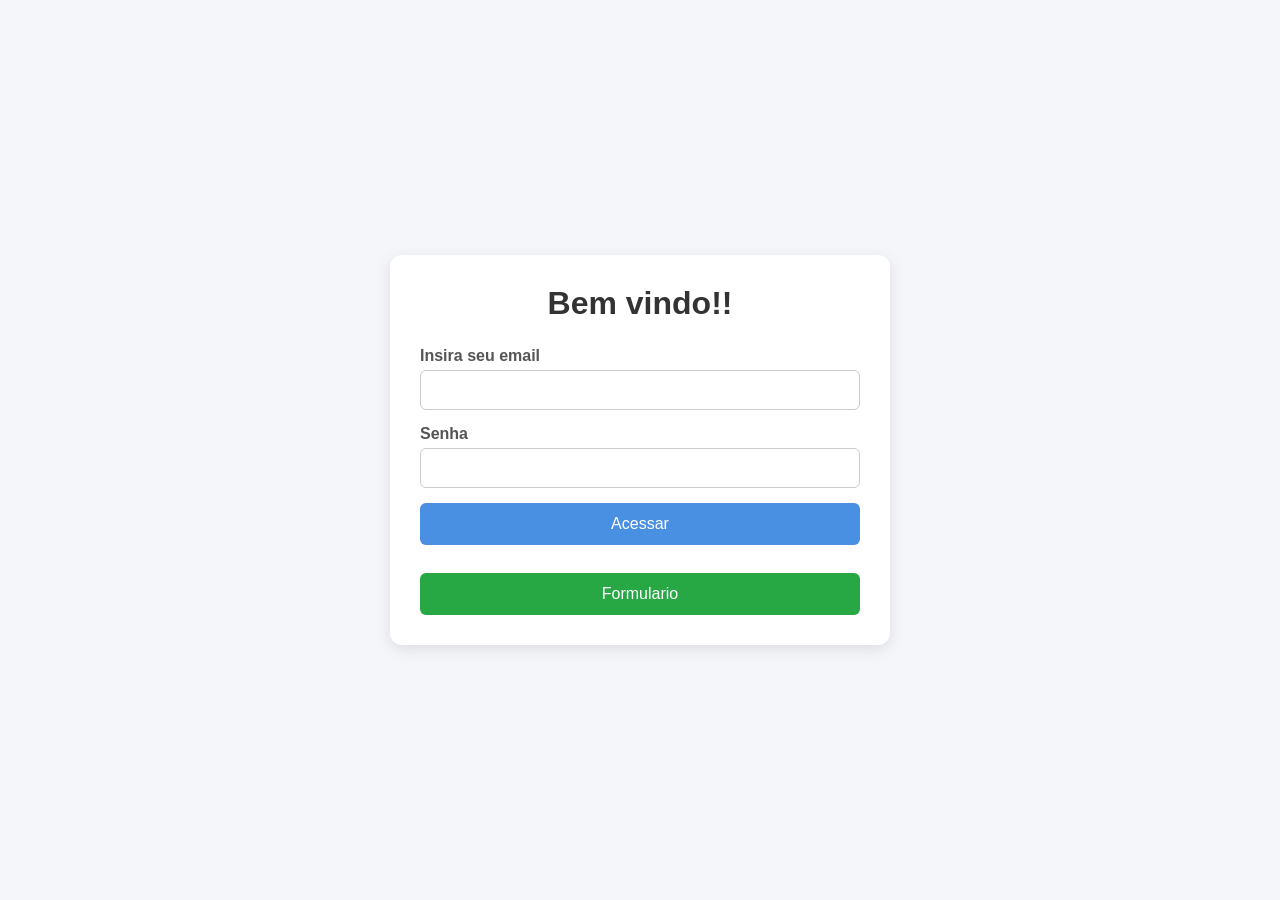
<file: Biblioteca/index.html>
<!DOCTYPE html>
<html lang="pt-BR">

<head>
  <meta charset="UTF-8">
  <meta name="viewport" content="width=device-width, initial-scale=1.0">
  <title>Biblioteca</title>
  <link rel="stylesheet" href="style.css">
</head>

<body>
  <div class="container">
    <h1>Bem vindo!!</h1>

    <form id="login">
      <p>
        <label for="email">Insira seu email</label><br>
        <input type="email" id="email" name="email" required>
      </p>

      <p>
        <label for="senha">Senha</label><br>
        <input type="password" id="senha" name="senha" minlength="8" required>
      </p>

      <button type="submit">Acessar</button>

    </form>
    <br>
    <button type="button" id="formulario" onclick="formulario()">
      Formulario
    </button>
  </div>
  <script src="script.js"></script>
</body>

</html>
</file>
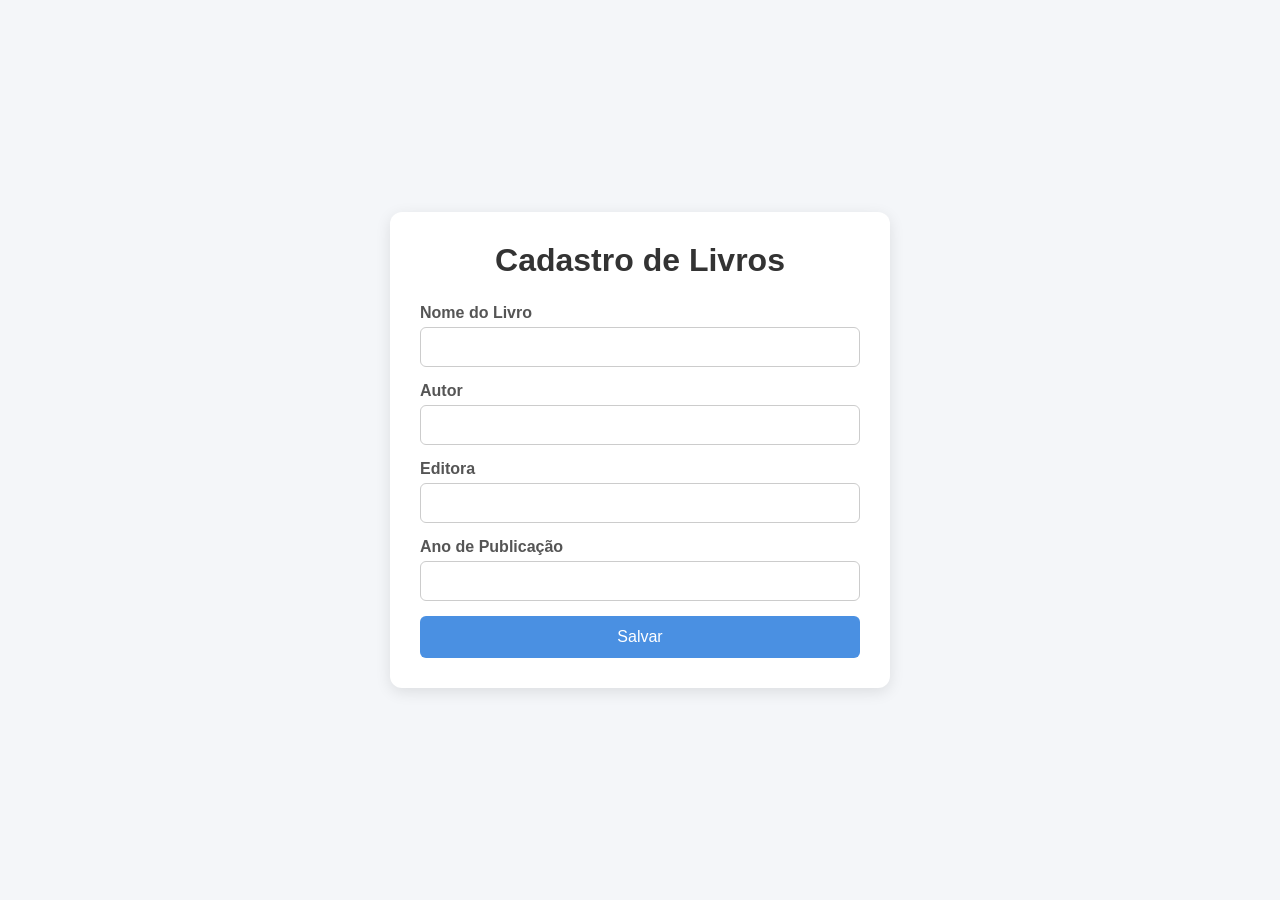
<file: Biblioteca/cadastro.html>
<!DOCTYPE html>
<html lang="pt-BR">
<head>
    <meta charset="UTF-8">
    <title>Cadastro de Livros</title>
    <link rel="stylesheet" href="style.css">
</head>

<body>
    <div class="container">
    <h1>Cadastro de Livros</h1>

    <form id="livro">
        <p>
            <label>Nome do Livro</label><br>
            <input type="text" id="nome" required>
        </p>

        <p>
            <label>Autor</label><br>
            <input type="text" id="autor" required>
        </p>

        <p>
            <label>Editora</label><br>
            <input type="text" id="editora" required>
        </p>

        <p>
            <label>Ano de Publicação</label><br>
            <input type="number" id="ano" required>
        </p>

        <button type="submit">Salvar</button>
    </form>
    </div>
    <script src="script.js"></script>
    
</body>
</html>
</file>
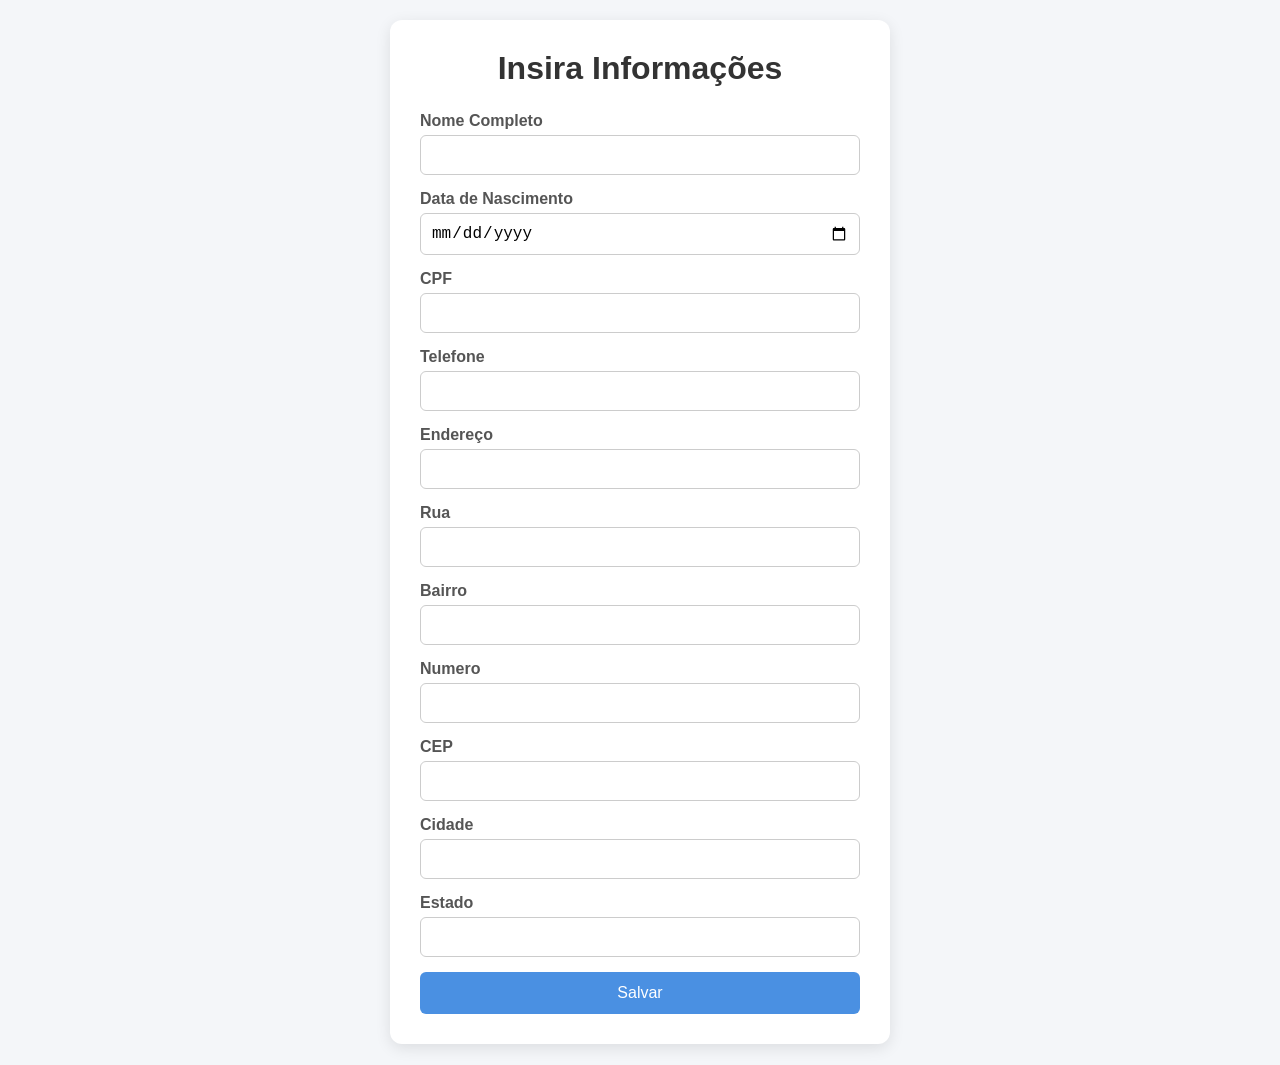
<file: Biblioteca/formulario.html>
<!DOCTYPE html>
<html lang="pt-BR">

<head>
    <meta charset="UTF-8">
    <meta name="viewport" content="width=device-width, initial-scale=1.0">
    <title>Formulario</title>
    <link rel="stylesheet" href="style.css">
</head>

<body>
    <div class="container">
        <h1>Insira Informações</h1>
        <form id="cadastro">
            <p>
                <label for="nome">Nome Completo</label><br>
                <input type="text" id="nome" required>
            </p>

            <p>
                <label for="Nascimento">Data de Nascimento</label><br>
                <input type="date" id="Nascimento" required>
            </p>

            <p>
                <label for="cpf">CPF</label><br>
                <input type="text" id="cpf" required>
            </p>

            <p>
                <label for="telefone">Telefone</label><br>
                <input type="tel" id="telefone" required>
            </p>

            <p>
                <label for="endereco">Endereço</label><br>
                <input type="text" id="endereco" required>
            </p>

            <p>
                <label for="rua">Rua</label><br>
                <input type="text" id="rua" required>
            </p>

            <p>
                <label for="bairro">Bairro</label><br>
                <input type="text" id="bairro" required>
            </p>

            <p>
                <label for="numero">Numero</label><br>
                <input type="number" id="numero" required>
            </p>

            <p>
                <label for="cep">CEP</label><br>
                <input type="number" id="cep" required>
            </p>

            <p>
                <label for="cidade">Cidade</label><br>
                <input type="text" id="cidade" required>
            </p>

            <p>
                <label for="estado">Estado</label><br>
                <input type="text" id="estado" required>
            </p>

            <button type="submit">Salvar</button>
        </form>
    </div>

    <script src="script.js"></script>
</body>

</html>
</file>
<file: Biblioteca/style.css>
* {
    margin: 0;
    padding: 0;
    box-sizing: border-box;
}

body {
    font-family: Arial, Helvetica, sans-serif;
    background: #f4f6f9;
    display: flex;
    justify-content: center;
    align-items: center;
    min-height: 100vh;
    padding: 20px;
}

.container {
    background: white;
    width: 100%;
    max-width: 500px;
    padding: 30px;
    border-radius: 12px;
    box-shadow: 0 4px 15px rgba(0, 0, 0, 0.1);
}

h1 {
    text-align: center;
    margin-bottom: 25px;
    color: #333;
}

p {
    margin-bottom: 15px;
}

label {
    font-weight: bold;
    color: #555;
}

input {
    width: 100%;
    padding: 10px;
    margin-top: 5px;
    border: 1px solid #ccc;
    border-radius: 6px;
    font-size: 16px;
}

input:focus {
    outline: none;
    border-color: #4a90e2;
}

button {
    width: 100%;
    padding: 12px;
    background: #4a90e2;
    color: white;
    border: none;
    border-radius: 6px;
    font-size: 16px;
    cursor: pointer;
    transition: 0.3s;
}

button:hover {
    background: #357abd;
}

#formulario {
    margin-top: 10px;
    background: #28a745;
}

#formulario:hover {
    background: #218838;
}
</file>
